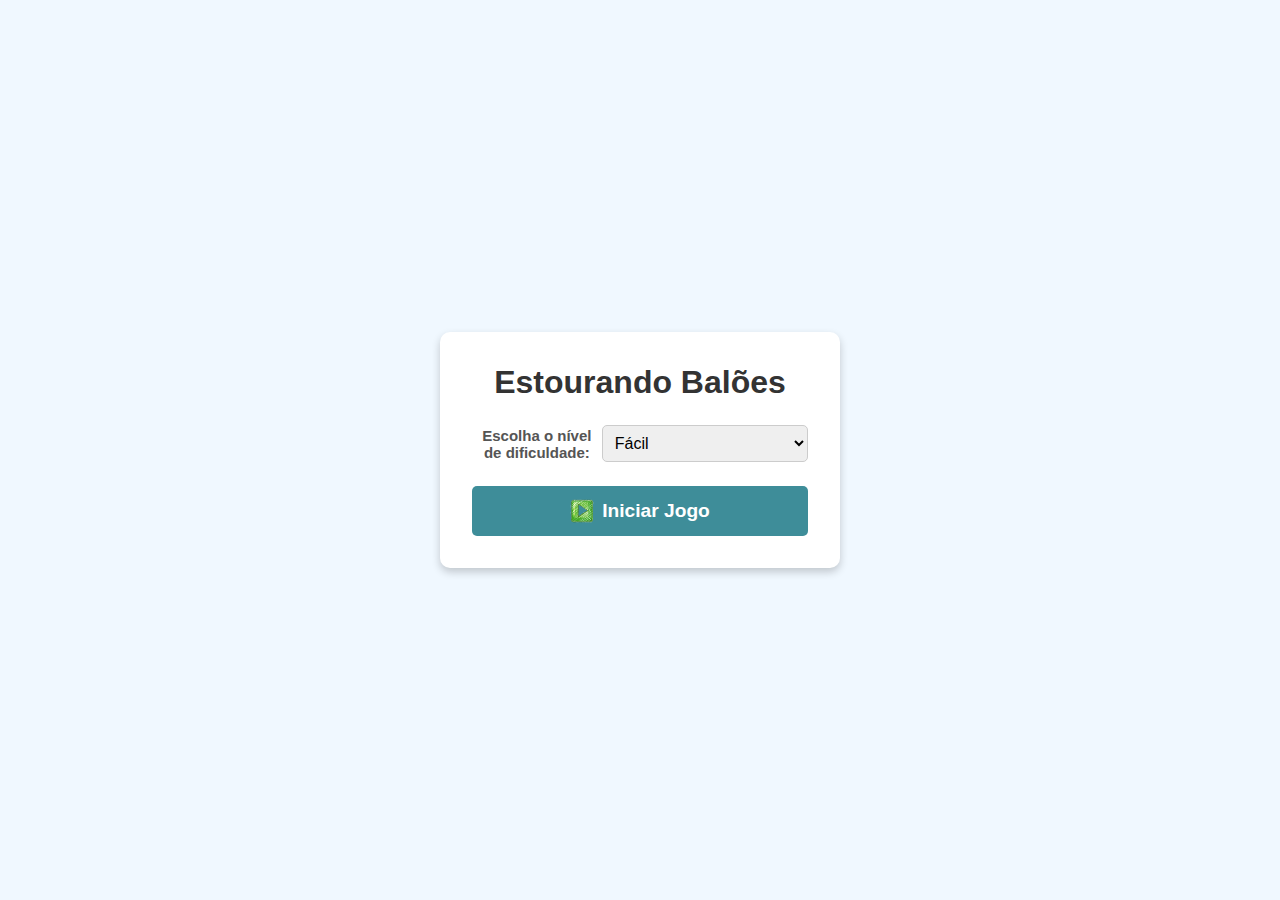
<file: index.html>
<!DOCTYPE html>
<html lang="pt-br">
  <head>
    <meta charset="UTF-8" />
    <title>Estourando Balões - Selecione o Nível</title>
    <link rel="stylesheet" href="./css/index.css" />
    <script>
      function iniciaJogo() {
        var nivel_jogo = document.getElementById("nivel_jogo").value;
        window.location.href = "jogo.html?" + nivel_jogo;
      }
    </script>
  </head>

  <body>
    <div class="container">
      <h1>Estourando Balões</h1>
      <div class="level-selection">
        <label for="nivel_jogo"
          ><strong>Escolha o nível de dificuldade:</strong></label
        >
        <select id="nivel_jogo">
          <option value="1">Fácil</option>
          <option value="2">Normal</option>
          <option value="3">Difícil</option>
        </select>
      </div>
      <button class="start-button" onclick="iniciaJogo()">
        <img src="imagens/iniciar.png" alt="Iniciar Jogo" />
        Iniciar Jogo
      </button>
    </div>
  </body>
</html>
</file>
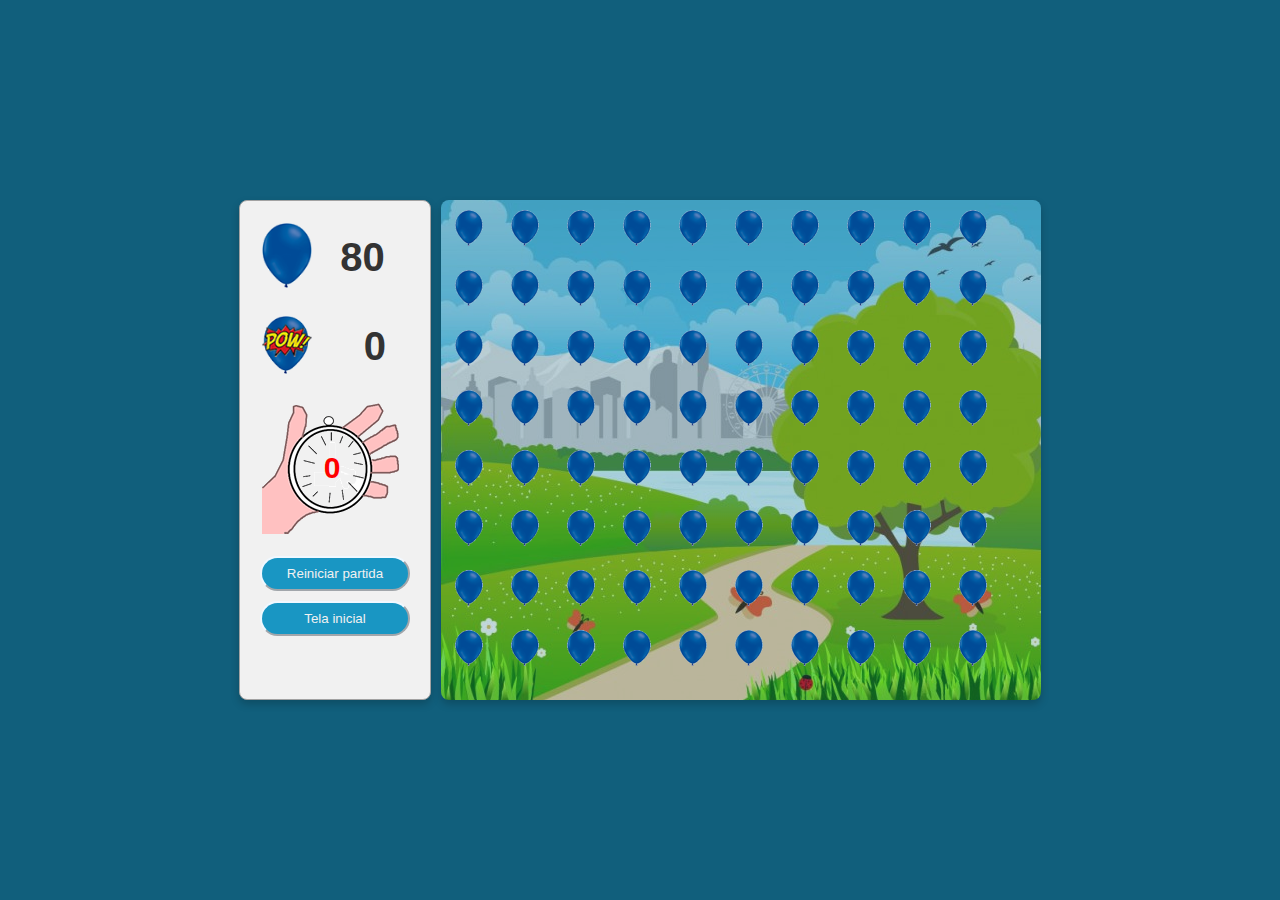
<file: jogo.html>
<!DOCTYPE html>
<html lang="pt-br">
  <head>
    <meta charset="UTF-8" />
    <title>Estourando Balões</title>
    <link rel="stylesheet" href="./css/jogo.css" />
    <script src="./js/jogo.js"></script>
  </head>
  <body onload="iniciaJogo()">
    <div>
      <div class="sidebar">
        <table>
          <tr>
            <td>
              <img src="imagens/balao_azul_grande.png" alt="Balão Inteiro" />
            </td>
            <td>
              <span id="baloes_inteiros" class="score"></span>
            </td>
          </tr>
        </table>

        <table>
          <tr>
            <td>
              <img
                src="imagens/balao_azul_grande_estourado.png"
                alt="Balão Estourado"
              />
            </td>
            <td>
              <span id="baloes_estourados" class="score"></span>
            </td>
          </tr>
        </table>

        <table class="timer">
          <tr>
            <td>
              <span id="cronometro"></span>
            </td>
          </tr>
        </table>

        <div class="botao">
          <button onclick="reiniciarJogo()">Reiniciar partida</button>
        </div>
        <div class="botao">
          <button onclick="voltarPagina()">Tela inicial</button>
        </div>
      </div>
      <div id="cenario"></div>
    </div>
    <div></div>
  </body>
</html>
</file>
<file: css/index.css>
/* Estilos Gerais */
* {
  margin: 0;
  padding: 0;
  box-sizing: border-box;
  font-family: Arial, sans-serif;
}

body {
  display: flex;
  align-items: center;
  justify-content: center;
  height: 100vh;
  background-color: #f0f8ff;
}

.container {
  text-align: center;
  padding: 2rem;
  border-radius: 10px;
  box-shadow: 0 4px 8px rgba(0, 0, 0, 0.2);
  background-color: #ffffff;
  max-width: 400px;
  width: 100%;
}

h1 {
  font-size: 2rem;
  color: #333;
  margin-bottom: 1.5rem;
}

.level-selection {
  margin-bottom: 1rem;
  color: #555;
  align-items: center;
  display: flex;
}

.level-selection label {
  font-size: 1.2rem;
  font-size: 15px;
  display: flex;
  align-items: center;
}

#nivel_jogo {
  padding: 0.5rem;
  font-size: 1rem;
  width: 100%;
  border: 1px solid #ccc;
  border-radius: 5px;
}

/* Botão de Início */
.start-button {
  display: flex;
  width: 100%;
  align-items: center;
  justify-content: center;
  gap: 0.5rem;
  padding: 0.8rem 1.5rem;
  margin-top: 1.5rem;
  font-size: 1.2rem;
  font-weight: bold;
  color: #ffffff;
  background-color: #3e8d99;

  border: none;
  border-radius: 5px;
  cursor: pointer;
  transition: background-color 0.3s ease;
}

.start-button img {
  height: 24px;
  width: 24px;
}

.start-button:hover {
  background-color: #3e8d99;
}
</file>
<file: css/jogo.css>
/* Reset básico */
* {
  margin: 0;
  padding: 0;
  box-sizing: border-box;
}

body {
  display: flex;
  align-items: center;
  justify-content: center;
  min-height: 100vh;
  background-color: #115f7c;
  font-family: Arial, sans-serif;
}

/* Estilo da barra lateral */
.sidebar {
  float: left;
  width: auto;
  height: 500px;
  background-color: #f1f1f1;
  border: 1px solid #a2a2a2;
  padding: 20px;
  margin-right: 10px;
  border-radius: 8px;
  box-shadow: 0px 4px 8px rgba(0, 0, 0, 0.2);
}

.sidebar table {
  width: 100%;
  margin-bottom: 20px;
}

.sidebar img {
  width: 50px;
  height: auto;
}

.score {
  font-size: 40px;
  color: #333;
  font-weight: bold;
}

/* Estilo do cronômetro */
.timer td {
  background: url("../imagens/cronometro.png") no-repeat center center;
  background-size: contain;
  width: 140px;
  height: 132px;
  display: flex;
  align-items: center;
  justify-content: center;
}

.timer span {
  color: red;
  font-size: 30px;
  font-weight: bold;
}

/* Estilo do cenário do jogo */
#cenario {
  float: left;
  width: 600px;
  height: 500px;
  background: url("../imagens/cenario.png") no-repeat center bottom;
  background-size: cover;
  border-radius: 8px;
  box-shadow: 0px 4px 8px rgba(0, 0, 0, 0.2);
}

.botao-voltar {
  display: flex;
  justify-content: center;
  width: 100%;
  margin: 5px;
}
.botao button {
  display: flex;
  justify-content: center;
  width: 150px;
  padding: 8px;
  border-radius: 50px;
  cursor: pointer;
  background: #1996c3;
  color: #f1f1f1;
  border-color: aliceblue;
  margin-bottom: 10px;
}
.botao button:hover {
  background: #1681a8;
}
</file>
